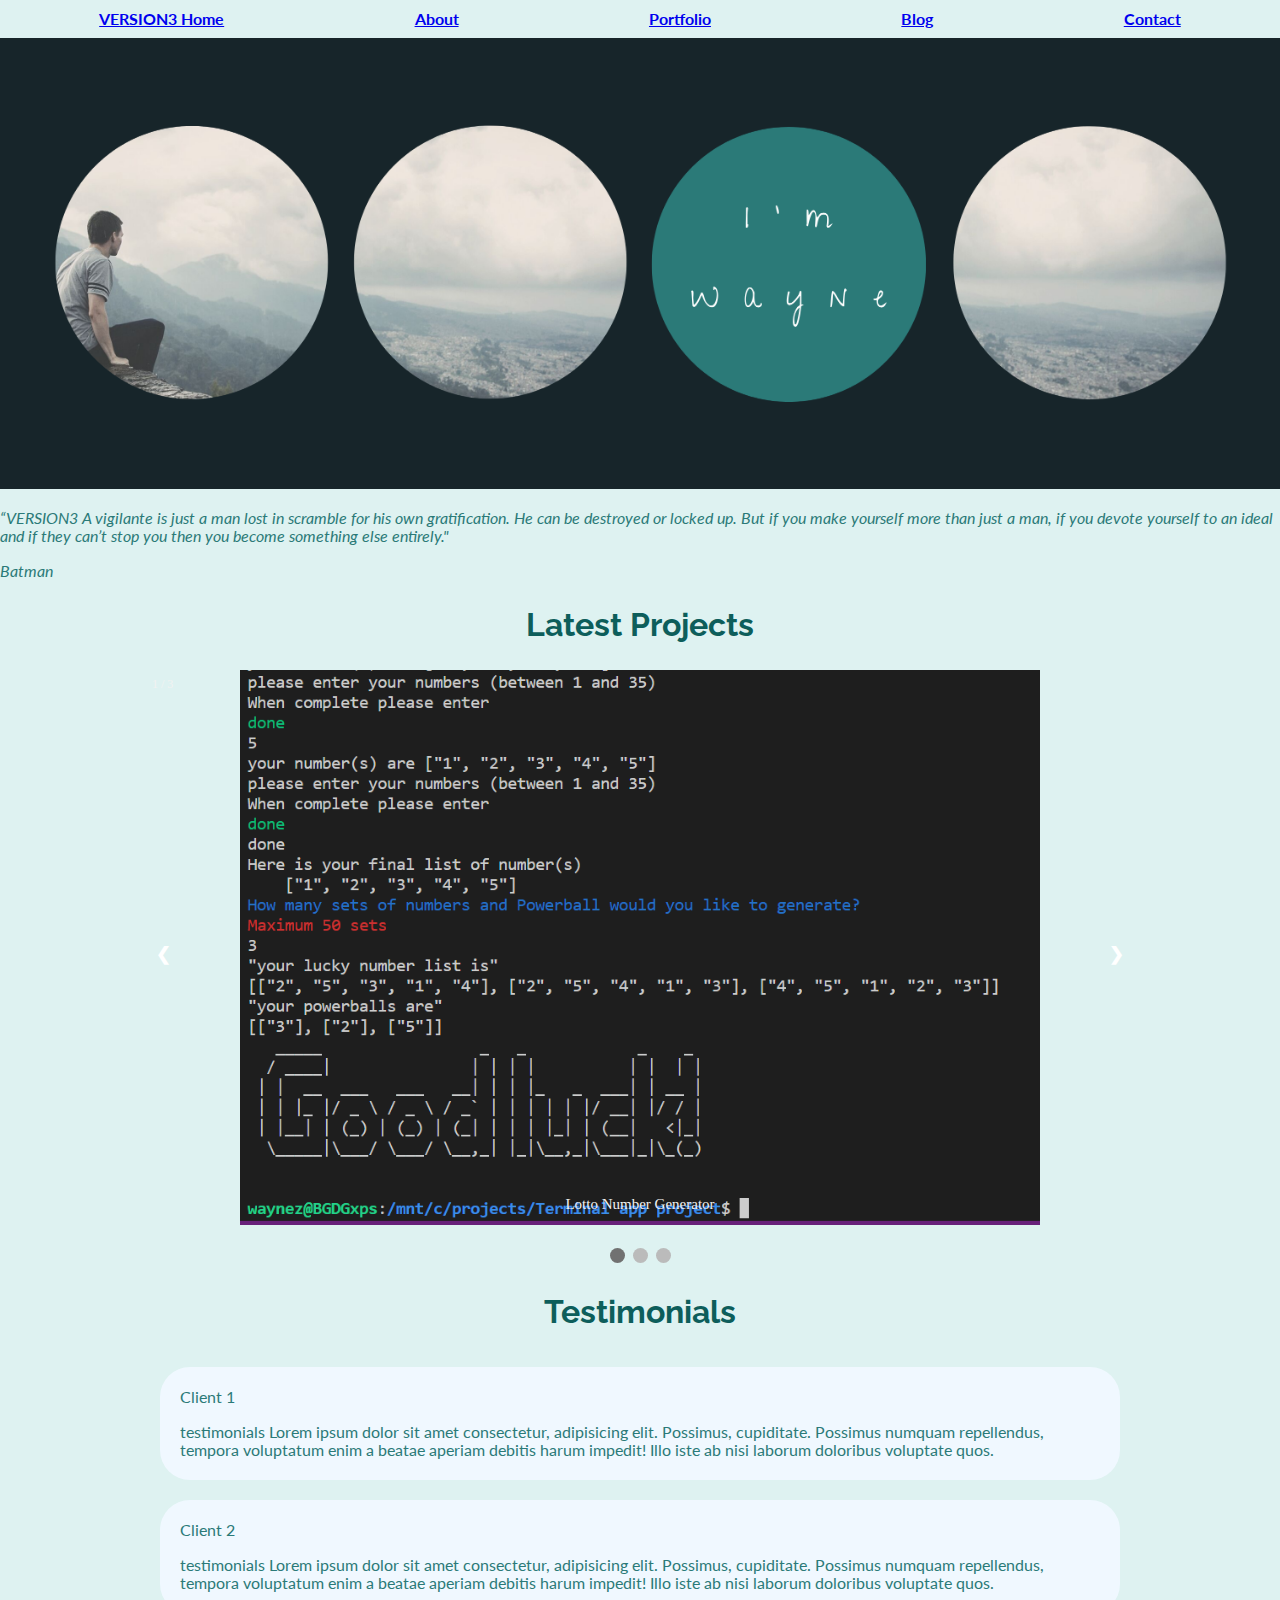
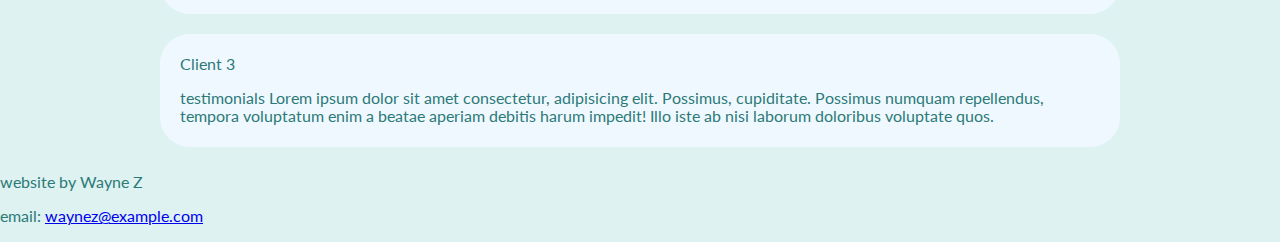
<file: src/index.html>
<!DOCTYPE html>

<html>
<head>
  <meta charset="utf-8" />
    <title>
        Wayne's Porfolio
    </title>
    <link rel="stylesheet" href="normalize.css"/>
    <link rel="stylesheet" type="text/css" media="screen" href="main.css" />
    <meta name="viewport" content="width=device-width, initial-scale=1.0" />

    <!-- <link href="https://fonts.googleapis.com/css?family=Anton|Crete+Round:400,400i&display=swap" rel="stylesheet">  -->
    
</head>

<body>

    <section class="topbar">  
        
        <div class="topbaroption"><a href= index.html >VERSION3 Home</a></div>  
          <div class="topbaroption"><a href= about.html >About</a></div>
          <div class="topbaroption"><a href= portfolio.html>Portfolio</a></div>
          <div class="topbaroption"><a href= blog.html>Blog</a></div>
          <div class="topbaroption"><a href= contact.html>Contact</a></div>   

        
    </section>

    <div class="bigimage">
        <!-- large image with Wayne on top -->
        <!-- <h2 id="wayne">I'm Wayne</h2> -->
        <img class="topimage" src="images/I'm_Wayne.png" /> 

    </div>

    <div class="quote">
        <p></p>

        <p>    “VERSION3 A vigilante is just a man lost in scramble for his own gratification. He can be destroyed or locked up. But if you make yourself more than just a man, if you devote yourself to an ideal and if they can’t stop you then you become something else entirely."</p> 
        <p>Batman</p>
        <!-- <p>Lorem ipsum dolor sit, amet consectetur adipisicing elit. Dignissimos temporibus saepe dolores animi nisi quis accusantium, tempore totam eius aut, laudantium magnam! Nesciunt pariatur magni expedita tenetur laboriosam maiores facilis.</p> -->


        
    </div>

    <div>
      <h2>Latest Projects</h2>
       

            <!-- Slideshow container -->
      <div class="slideshow-container">

        <!-- Full-width images with number and caption text -->
        <div class="mySlides fade">
          <div class="numbertext">1 / 3</div>
          <img src="images/terminal_app01.png" class="caroimg">
          <div class="text">Lotto Number Generator</div>
        </div>
      
        <div class="mySlides fade">
          <div class="numbertext">2 / 3</div>
          <img src="images/album02.png" class="caroimg">
          <div class="text">Favourite band tribute website</div>
        </div>
      
        <div class="mySlides fade">
          <div class="numbertext">3 / 3</div>
          <img src="images/wireframe screen.jpg" class="caroimg">
          <div class="text">Startup platform</div>
        </div>
      
        <!-- Next and previous buttons -->
        <a class="prev" onclick="plusSlides(-1)">&#10094;</a>
        <a class="next" onclick="plusSlides(1)">&#10095;</a>
      </div>
      <br>
      
      <!-- The dots/circles -->
      <div style="text-align:center">
        <span class="dot" onclick="currentSlide(1)"></span>
        <span class="dot" onclick="currentSlide(2)"></span>
        <span class="dot" onclick="currentSlide(3)"></span>
      </div> 




    </div>
    <!-- container ends -->

    <div class="alltestimonials">
      
    <h2 >Testimonials</h2>
      <div class="testimonials">
        <p>Client 1</p>
        <p>testimonials Lorem ipsum dolor sit amet consectetur, adipisicing elit. Possimus, cupiditate. Possimus numquam repellendus, tempora voluptatum enim a beatae aperiam debitis harum impedit! Illo iste ab nisi laborum doloribus voluptate quos.</p>
        
      </div>

      <div class="testimonials">
          <p>Client 2</p>
        <p>testimonials Lorem ipsum dolor sit amet consectetur, adipisicing elit. Possimus, cupiditate. Possimus numquam repellendus, tempora voluptatum enim a beatae aperiam debitis harum impedit! Illo iste ab nisi laborum doloribus voluptate quos.</p>
        
      </div>

      <div class="testimonials">
          <p>Client 3</p>
        <p>testimonials Lorem ipsum dolor sit amet consectetur, adipisicing elit. Possimus, cupiditate. Possimus numquam repellendus, tempora voluptatum enim a beatae aperiam debitis harum impedit! Illo iste ab nisi laborum doloribus voluptate quos.</p>
        
      </div>

    </div>

    <script src="myscripts.js"></script>
</body>



<footer>
    <p>website by Wayne Z</p>
    <p>email: <a href="mailto:waynez@mockupemail.com">
    waynez@example.com</a></p>
</footer> 

</html>
</file>
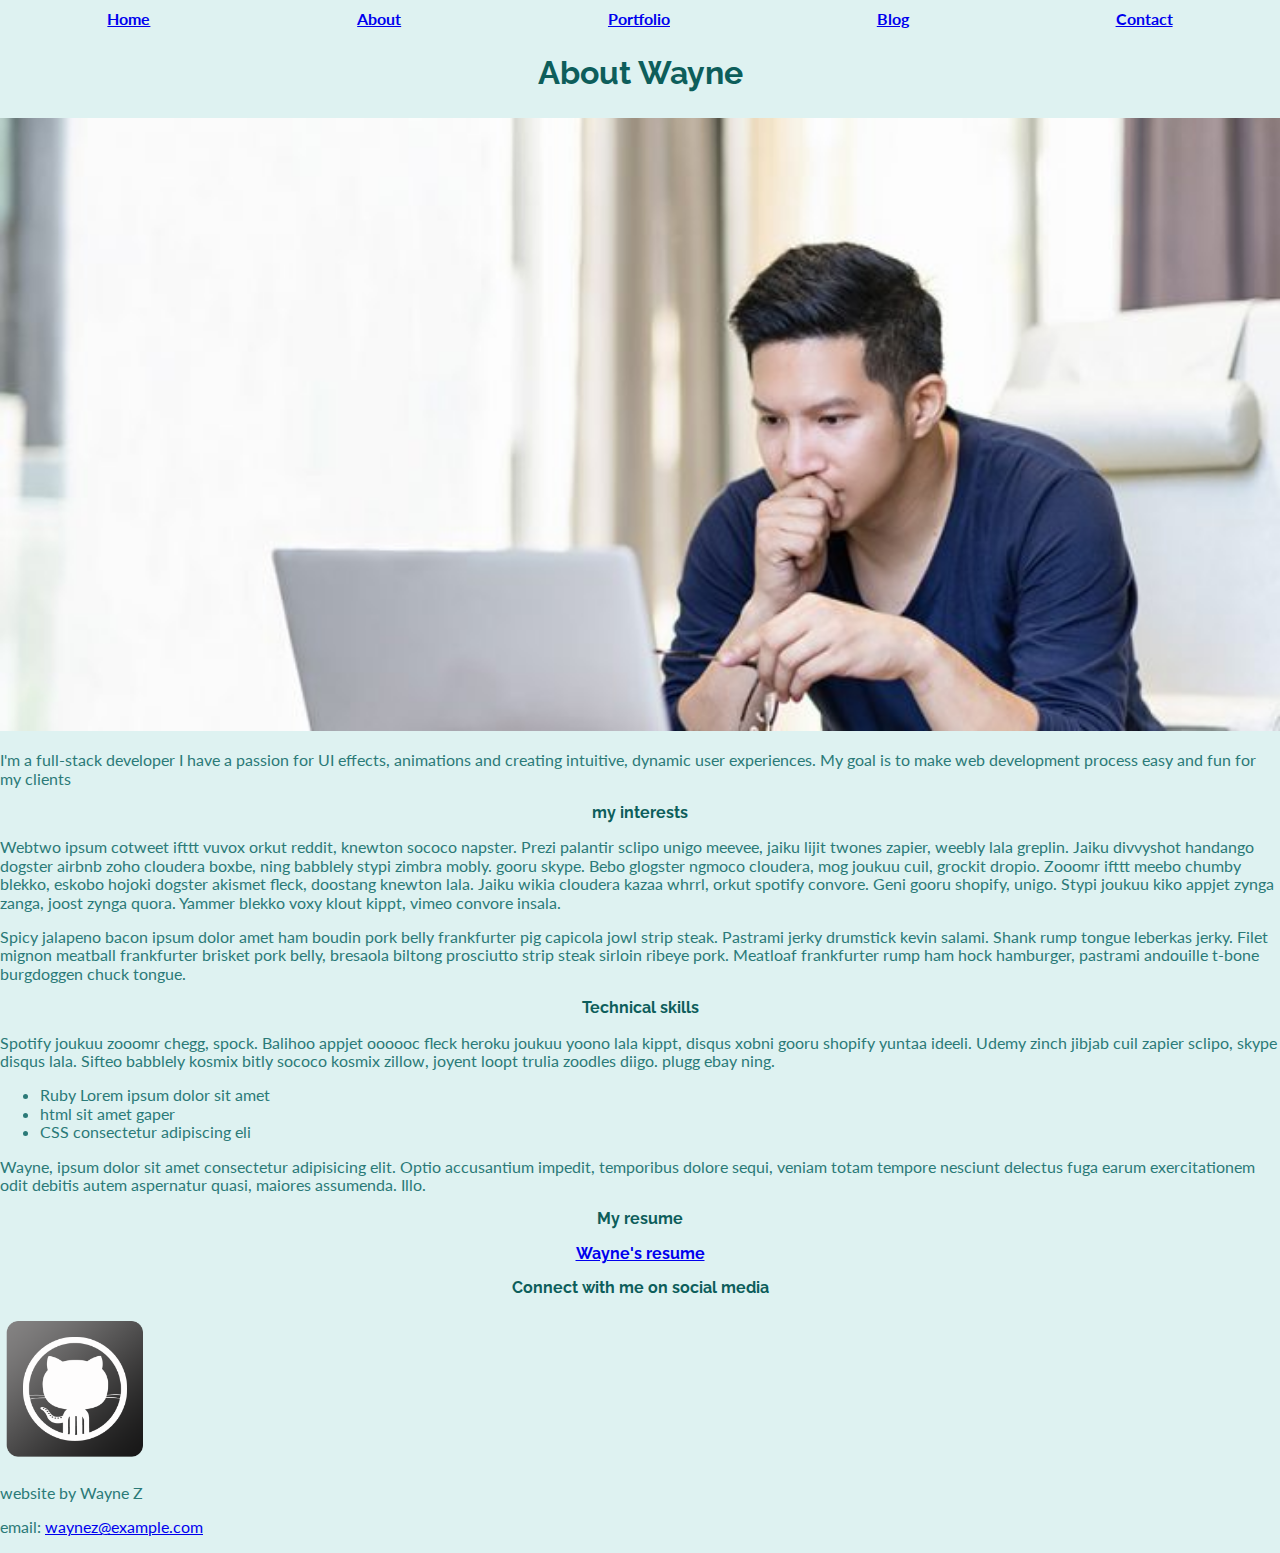
<file: src/about.html>
<!doctype html>

<html lang="en">
<head>
  <meta charset="utf-8">

  <title>Porfolio</title>
  <link rel="stylesheet" href="normalize.css"/>
  <meta name="viewport" content="width=device-width, initial-scale=1.0" />
  <link rel="stylesheet" type="text/css" media="screen" href="main.css" />


</head>

<body>

    <section class="topbar">  
        
        <div><a href= index.html>Home</a></div>  
          <div><a href= about.html>About</a></div>
          <div><a href= portfolio.html>Portfolio</a></div>
          <div><a href= blog.html>Blog</a></div>
          <div><a href= contact.html>Contact</a></div>   

        
    </section>

<h2>About Wayne</h2>

    <div>

      
      <img class="topimage" src="images/using_computer_thinking.jpg" />

    </div>

    <div>
      <p> 

          I'm a full-stack developer 
          I have a passion for UI effects, animations and creating intuitive, dynamic user experiences.
          My goal is to make web development process easy and fun for my clients

      </p>

      <h3>my interests</h3>

      <p> 
          Webtwo ipsum cotweet ifttt vuvox orkut reddit, knewton sococo napster. Prezi palantir sclipo unigo meevee, jaiku lijit twones zapier, weebly lala greplin.  Jaiku divvyshot handango dogster airbnb zoho cloudera boxbe, ning babblely stypi zimbra mobly. gooru skype. Bebo glogster ngmoco cloudera, mog joukuu cuil, grockit dropio. Zooomr ifttt meebo chumby blekko, eskobo hojoki dogster akismet fleck, doostang knewton lala. Jaiku wikia cloudera kazaa whrrl, orkut spotify convore. Geni gooru shopify, unigo. Stypi joukuu kiko appjet zynga zanga, joost zynga quora. Yammer blekko voxy klout kippt, vimeo convore insala.
      </p>

      <p>
          Spicy jalapeno bacon ipsum dolor amet ham boudin pork belly frankfurter pig capicola jowl strip steak. Pastrami jerky drumstick kevin salami. Shank rump tongue leberkas jerky. Filet mignon meatball frankfurter brisket pork belly, bresaola biltong prosciutto strip steak sirloin ribeye pork. Meatloaf frankfurter rump ham hock hamburger, pastrami andouille t-bone burgdoggen chuck tongue.
      </p>

     
    
      <h3>  Technical skills</h3>
      
      <p>
        
        Spotify joukuu zooomr chegg, spock. Balihoo appjet oooooc fleck heroku joukuu yoono lala kippt, disqus xobni gooru shopify yuntaa ideeli. Udemy zinch jibjab cuil zapier sclipo, skype disqus lala. Sifteo babblely kosmix bitly sococo kosmix zillow, joyent loopt trulia zoodles diigo. plugg ebay ning. 
  
      </p>
      
      <ul>
        <li>Ruby Lorem ipsum dolor sit amet</li>
        <li>html sit amet gaper</li>
        <li>CSS consectetur adipiscing eli</li>

      </ul>

      <p> 
  
        Wayne, ipsum dolor sit amet consectetur adipisicing elit. Optio accusantium impedit, temporibus dolore sequi, veniam totam tempore nesciunt delectus fuga earum exercitationem odit debitis autem aspernatur quasi, maiores assumenda. Illo.
      </p>
      
      

    </div>

    <div>
      <h3>My resume</h3>
      <h3><a href="resume.pdf">Wayne's resume</a></h3>

    </div>

    <div>
      <h3>Connect with me on social media</h3>
      <a href="https://github.com/waynezdev"> <img  class="socialicon" src="images/github-icon.png" /> </a>
    </div>

    














    <script src="myscripts.js"></script>
</body>

<footer>
    <p>website by Wayne Z</p>
    <p>email: <a href="mailto:waynez@mockupemail.com">
    waynez@example.com</a></p>
</footer> 

</html>
</file>
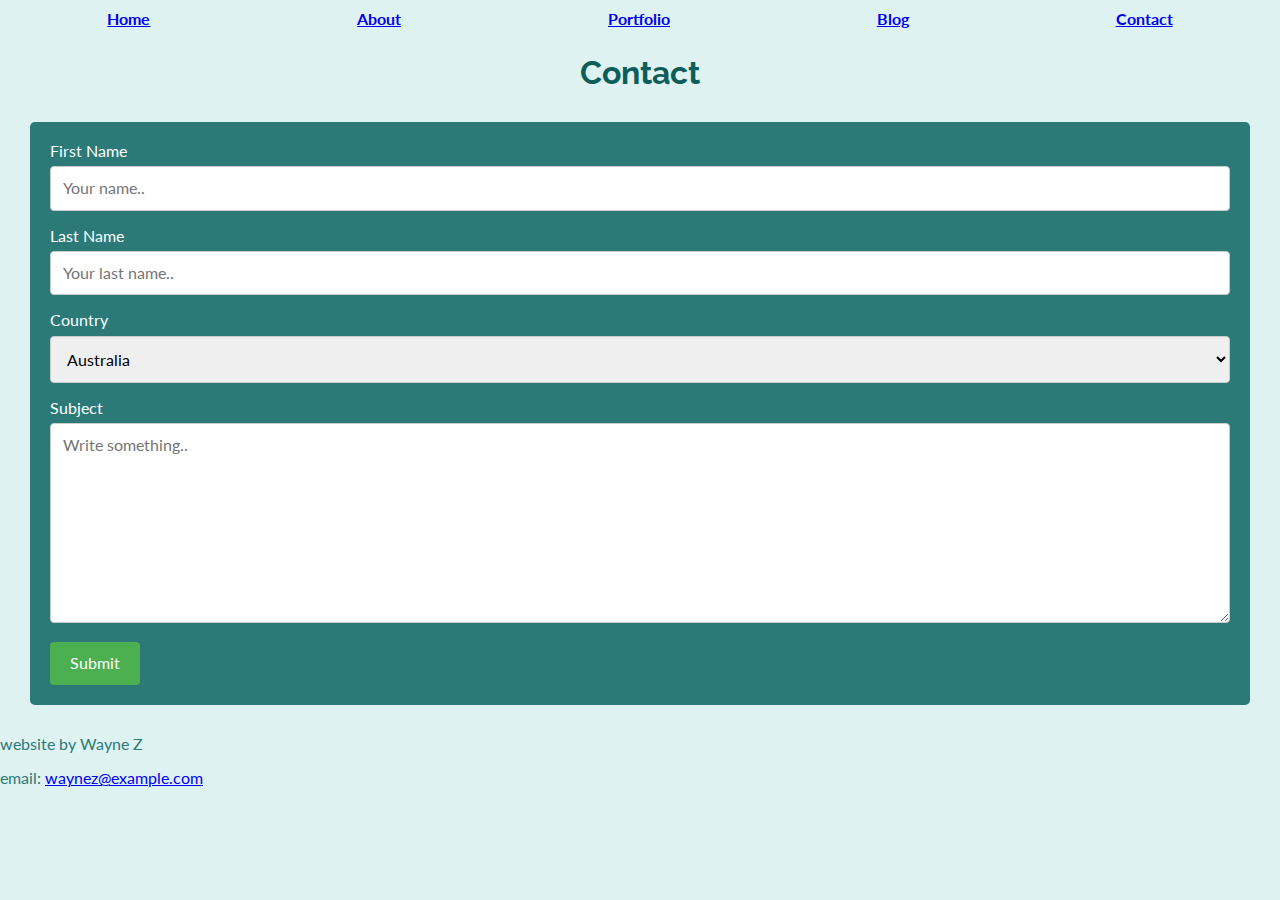
<file: src/contact.html>
<!doctype html>

<html lang="en">
<head>
  <meta charset="utf-8">

  <title>Contact me</title>
  <link rel="stylesheet" href="normalize.css"/>
  <meta name="viewport" content="width=device-width, initial-scale=1.0" />
  <link rel="stylesheet" type="text/css" media="screen" href="main.css" />


</head>

<body>

       <section class="topbar">  
        
            <div><a href= index.html>Home</a></div>
                <div><a href= about.html>About</a></div>
                <div><a href= portfolio.html>Portfolio</a></div>
                <div><a href= blog.html>Blog</a></div>
                <div><a href= contact.html>Contact</a></div>   
      
              
          </section>

<h2>Contact</h2>


<div class="container">
        <form action="action_page.php">
      
          <label for="fname">First Name</label>
          <input type="text" id="fname" name="firstname" placeholder="Your name..">
      
          <label for="lname">Last Name</label>
          <input type="text" id="lname" name="lastname" placeholder="Your last name..">
      
          <label for="country">Country</label>
          <select id="country" name="country">
            <option value="australia">Australia</option>
            <option value="canada">Canada</option>
            <option value="usa">USA</option>
          </select>
      
          <label for="subject">Subject</label>
          <textarea id="subject" name="subject" placeholder="Write something.." style="height:200px"></textarea>
      
          <input type="submit" value="Submit">
      
        </form>
      </div> 















    <script src="myscripts.js"></script>
</body>

<footer>
    <p>website by Wayne Z</p>
    <p>email: <a href="mailto:waynez@mockupemail.com">
    waynez@example.com</a></p>
</footer> 
</html>
</file>
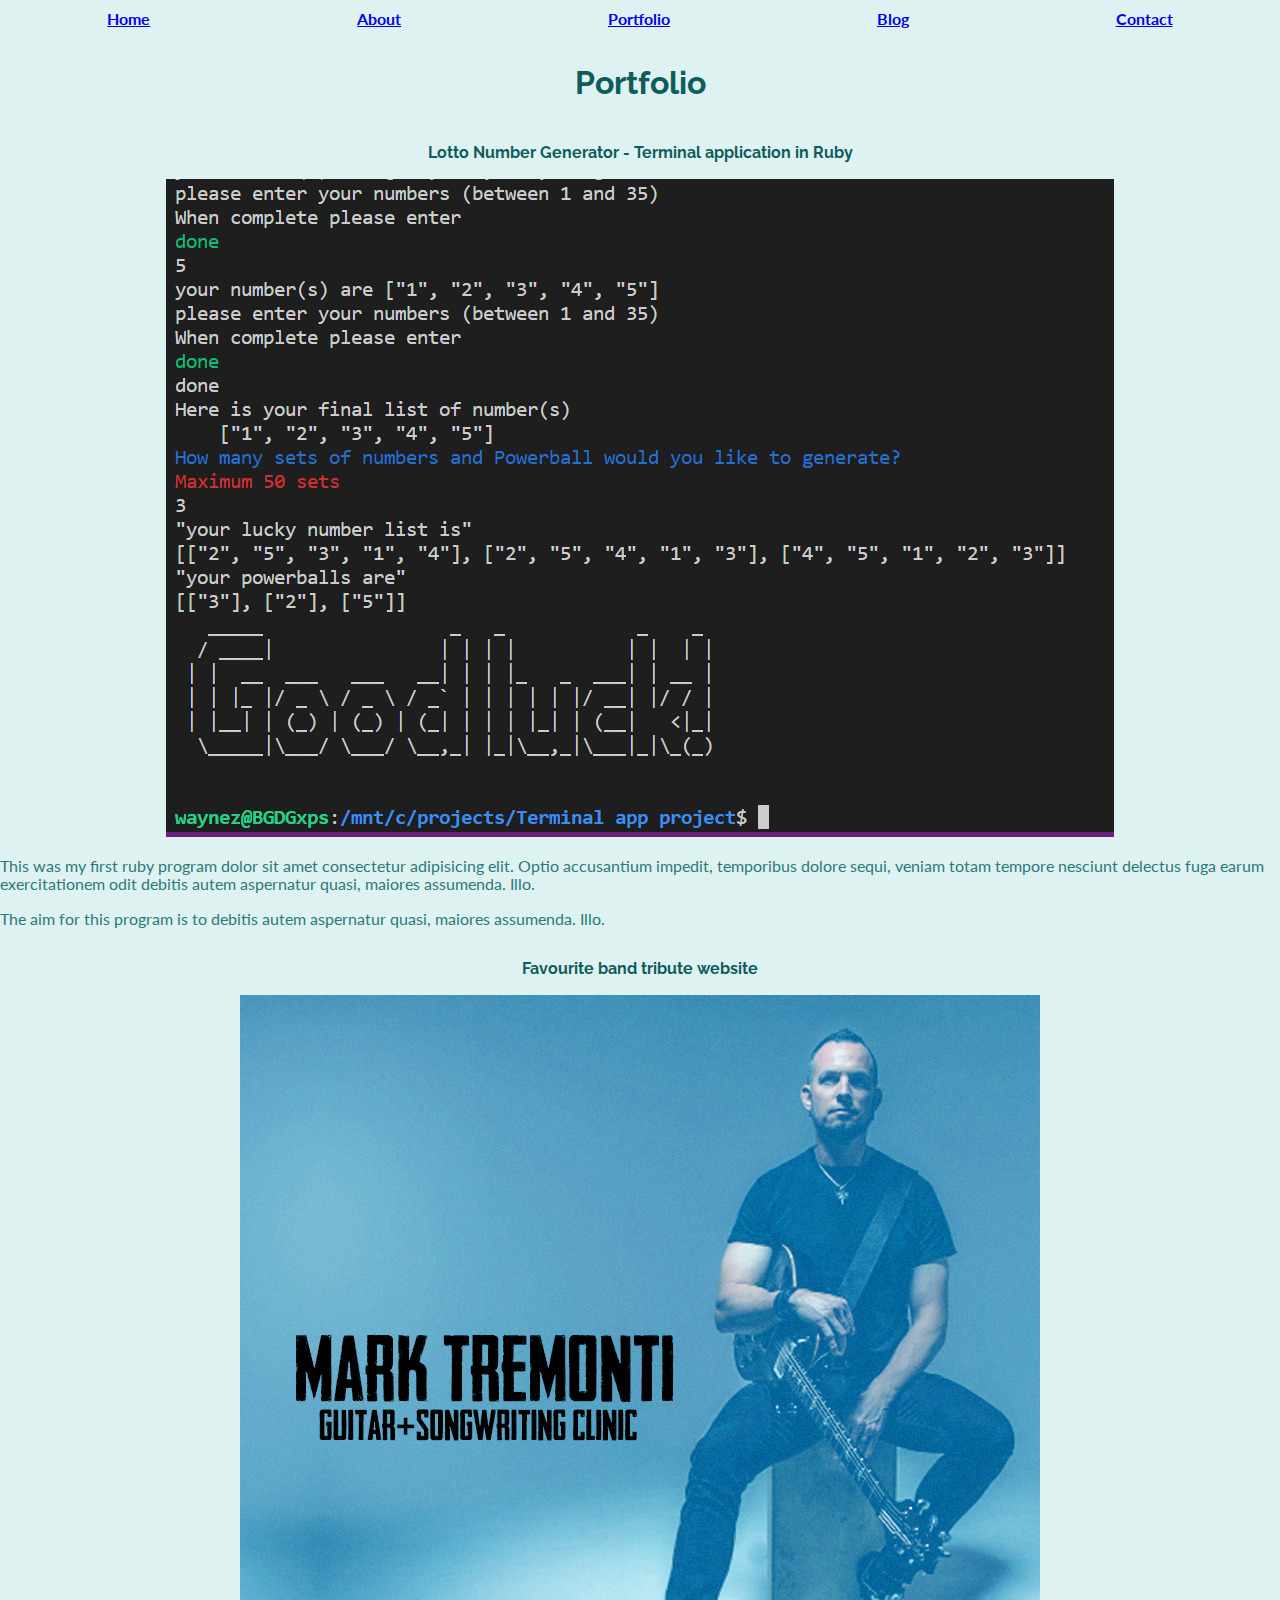
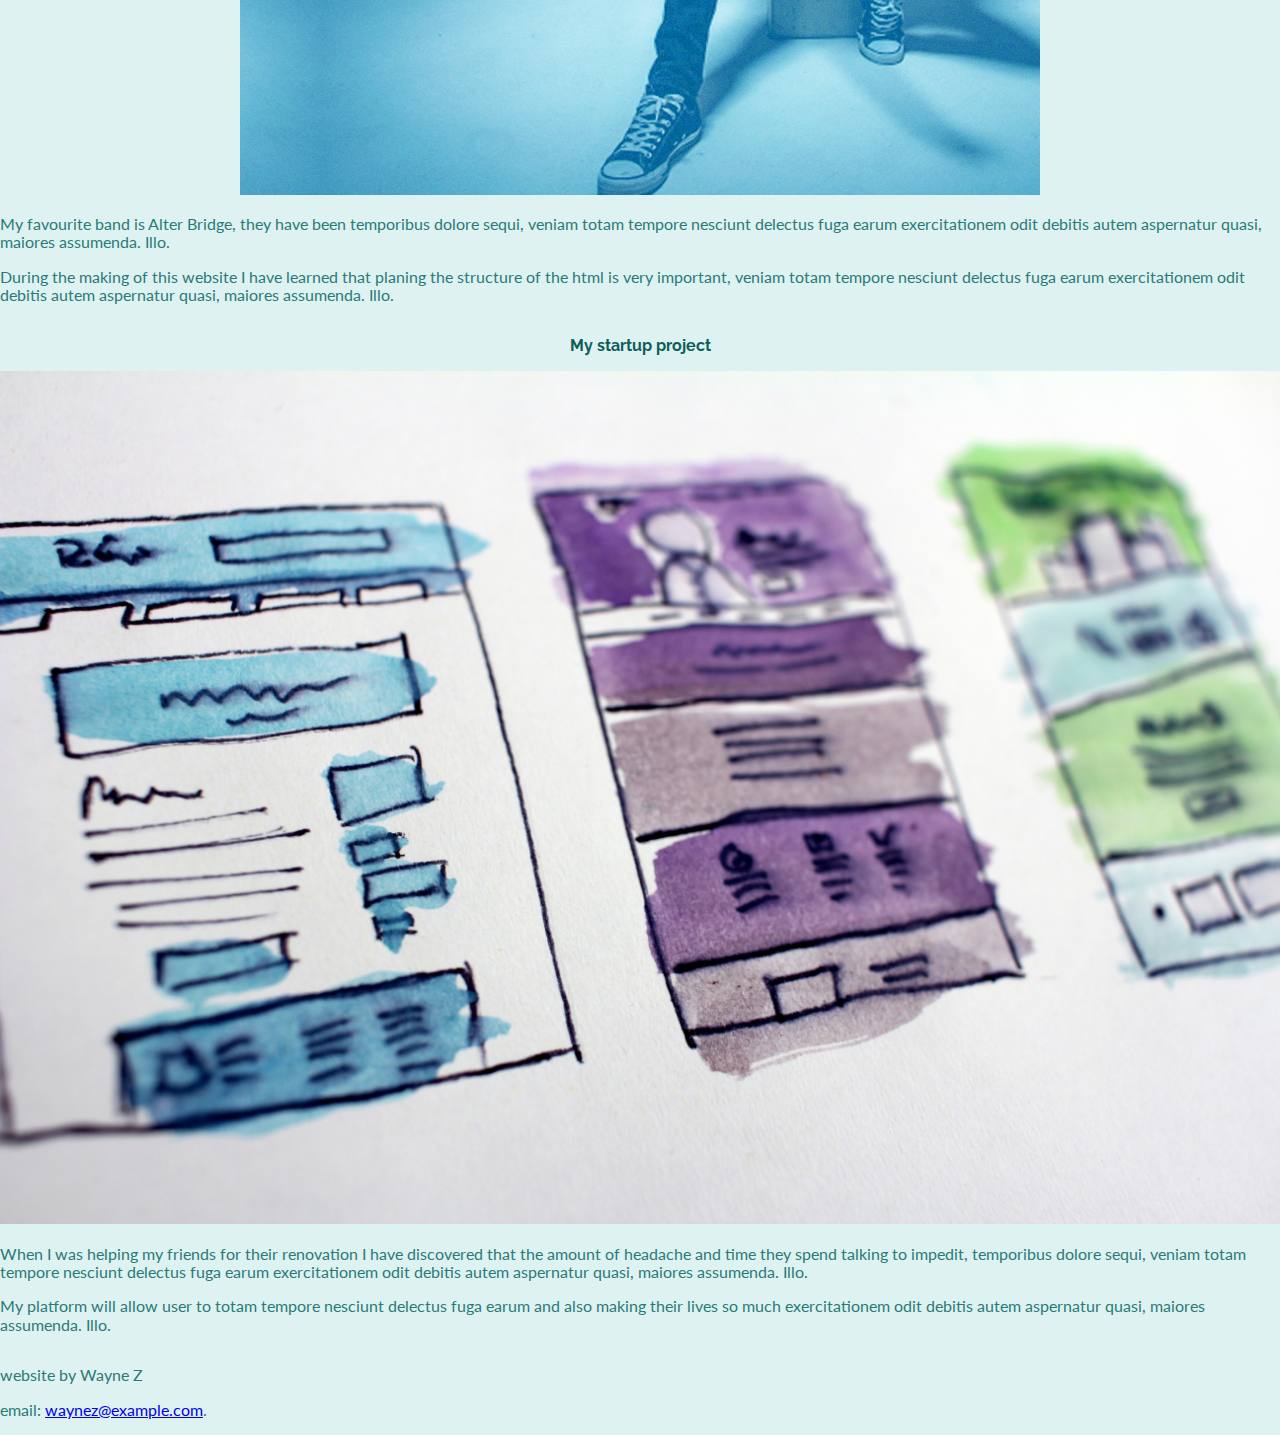
<file: src/portfolio.html>
<!doctype html>

<html lang="en">
<head>
  <meta charset="utf-8">

  <title>Porfolio</title>
  <link rel="stylesheet" href="normalize.css"/>
  <meta name="viewport" content="width=device-width, initial scale=1.0"/>
  <link rel="stylesheet" type="text/css" media="screen" href="main.css" />


</head>

<body>

    <section class="topbar">  
        
        <div><a href= index.html>Home</a></div>  
          <div><a href= about.html>About</a></div>
          <div><a href= portfolio.html>Portfolio</a></div>
          <div><a href= blog.html>Blog</a></div>
          <div><a href= contact.html>Contact</a></div>   

        
    </section>

<div id="allportfolio"> 
  <h2>Portfolio</h2>

  <h3>Lotto Number Generator - Terminal application in Ruby</h3>

    <div class="portfolio">

      <img src="images/terminal_app01.png" />

    </div>

    <div>
      <p> 
        This was my first ruby program dolor sit amet consectetur adipisicing elit. Optio accusantium impedit, temporibus dolore sequi, veniam totam tempore nesciunt delectus fuga earum exercitationem odit debitis autem aspernatur quasi, maiores assumenda. Illo.
      </p>

      <p> 

          The aim for this program is to debitis autem aspernatur quasi, maiores assumenda. Illo.
      </p>

    </div>

    <h3>Favourite band tribute website</h3>

    <div class="portfolio">

      <img src="images/album02.png"/>

    </div>

    <div>
      <p> 

        My favourite band is Alter Bridge, they have been temporibus dolore sequi, veniam totam tempore nesciunt delectus fuga earum exercitationem odit debitis autem aspernatur quasi, maiores assumenda. Illo.
      </p>

      <p> 

          During the making of this website I have learned that planing the structure of the html is very important, veniam totam tempore nesciunt delectus fuga earum exercitationem odit debitis autem aspernatur quasi, maiores assumenda. Illo.
      </p>
    </div>

    <h3>My startup project</h3>
    <div class="portfolio">
     
        <img src="images/wireframe screen.jpg" />
  
      </div>
  
      <div>
        <p> 
  
          When I was helping my friends for their renovation I have discovered that the amount of headache and time they spend talking to impedit, temporibus dolore sequi, veniam totam tempore nesciunt delectus fuga earum exercitationem odit debitis autem aspernatur quasi, maiores assumenda. Illo.
        </p>
  
        <p> 
  
            My platform will allow user to totam tempore nesciunt delectus fuga earum and also making their lives so much exercitationem odit debitis autem aspernatur quasi, maiores assumenda. Illo.
        </p>
      </div>

</div>













    <script src="myscripts.js"></script>
</body>

<footer>
    <p>website by Wayne Z</p>
    <p>email: <a href="mailto:waynez@mockupemail.com">
    waynez@example.com</a>.</p>
</footer> 

</html>
</file>
<file: src/main.css>
@import url("https://fonts.googleapis.com/css?family=Lato:400,700|Nothing+You+Could+Do|Raleway:700|Reenie+Beanie&display=swap");
/* Header/Blog Title */
/* Create two unequal columns that floats next to each other */
/* Left column */
.leftcolumn {
  float: left;
  width: 75%;
}

/* Right column */
.rightcolumn {
  float: left;
  width: 25%;
  padding-left: 20px;
}

/* Fake image */
.fakeimg {
  background-color: #def2f1;
  width: 100%;
  padding: 20px;
}

/* Add a card effect for articles */
.card {
  background-color: #2b7a78;
  padding: 20px;
  margin-top: 20px;
}

/* Clear floats after the columns */
.row:after {
  content: "";
  display: table;
  clear: both;
}

/* Footer */
.footer {
  padding: 20px;
  text-align: center;
  background: #2b7a78;
  margin-top: 20px;
}

/* Responsive layout - when the screen is less than 800px wide, make the two columns stack on top of each other instead of next to each other */
@media screen and (max-width: 800px) {
  .leftcolumn, .rightcolumn {
    width: 100%;
    padding: 0;
  }
}
.card {
  color: #def2f1;
  font-family: "Lato", sans-serif;
  color: #2b7a78;
}

.card h5 {
  color: #def2f1;
  font-family: "Lato", sans-serif;
}

.card h2 {
  color: #def2f1;
  font-family: "Lato", sans-serif;
}

.card h3 {
  color: #def2f1;
  font-size: 150%;
}

.blogimg {
  width: 100%;
}

/* Style inputs with type="text", select elements and textareas */
input[type=text], select, textarea {
  width: 100%;
  /* Full width */
  padding: 12px;
  /* Some padding */
  border: 1px solid #ccc;
  /* Gray border */
  border-radius: 4px;
  /* Rounded borders */
  box-sizing: border-box;
  /* Make sure that padding and width stays in place */
  margin-top: 6px;
  /* Add a top margin */
  margin-bottom: 16px;
  /* Bottom margin */
  resize: vertical;
}

/* Style the submit button with a specific background color etc */
input[type=submit] {
  background-color: #4CAF50;
  color: white;
  padding: 12px 20px;
  border: none;
  border-radius: 4px;
  cursor: pointer;
  font-family: "Lato", sans-serif;
  color: #feffff;
}

/* When moving the mouse over the submit button, add a darker green color */
input[type=submit]:hover {
  background-color: #45a049;
}

/* Add a background color and some padding around the form */
.container {
  border-radius: 5px;
  background-color: #2b7a78;
  padding: 20px;
  margin: 30px;
  font-family: "Lato", sans-serif;
  color: #feffff;
}

.topbar {
  display: flex;
  flex-direction: row;
  justify-content: space-around;
  font-family: "Lato", Open Sans, sans-serif;
  font-weight: bold;
  color: #000000;
  margin: 10px 4px;
}

a.topbaroption {
  font-size: 100%;
  text-decoration: none;
}
a.topbaroption:visited {
  color: #2b7a78;
}
a.topbaroption:hover {
  transform: rotate(180deg);
  transition: 0.7s;
  -webkit-transition: 0.7s;
  -moz-transition: 0.7s;
  -ms-transition: 0.7s;
  -o-transition: 0.7s;
  -webkit-transform: rotate(180deg);
  -moz-transform: rotate(180deg);
  -o-transform: rotate(180deg);
  -ms-transform: rotate(180deg);
}

* {
  box-sizing: border-box;
}

/* Slideshow container */
.slideshow-container {
  max-width: 1000px;
  position: relative;
  margin: auto;
}

/* Hide the images by default */
.mySlides {
  display: none;
  text-align: center;
}

/* Next & previous buttons */
.prev, .next {
  cursor: pointer;
  position: absolute;
  top: 50%;
  width: auto;
  margin-top: -22px;
  padding: 16px;
  color: white;
  font-weight: bold;
  font-size: 18px;
  transition: 0.6s ease;
  border-radius: 0 3px 3px 0;
  user-select: none;
}

/* Position the "next button" to the right */
.next {
  right: 0;
  border-radius: 3px 0 0 3px;
}

/* On hover, add a black background color with a little bit see-through */
.prev:hover, .next:hover {
  background-color: rgba(0, 0, 0, 0.8);
}

/* Caption text */
.text {
  color: #f2f2f2;
  font-size: 15px;
  padding: 8px 12px;
  position: absolute;
  bottom: 8px;
  width: 100%;
  text-align: center;
}

/* Number text (1/3 etc) */
.numbertext {
  color: #f2f2f2;
  font-size: 12px;
  padding: 8px 12px;
  position: absolute;
  top: 0;
}

/* The dots/bullets/indicators */
.dot {
  cursor: pointer;
  height: 15px;
  width: 15px;
  margin: 0 2px;
  background-color: #bbb;
  border-radius: 50%;
  display: inline-block;
  transition: background-color 0.6s ease;
}

.active, .dot:hover {
  background-color: #717171;
}

/* Fading animation */
.fade {
  -webkit-animation-name: fade;
  -webkit-animation-duration: 1.5s;
  animation-name: fade;
  animation-duration: 1.5s;
}

@-webkit-keyframes fade {
  from {
    opacity: 0.4;
  }
  to {
    opacity: 1;
  }
}
@keyframes fade {
  from {
    opacity: 0.4;
  }
  to {
    opacity: 1;
  }
}
.caroimg {
  width: 80%;
  text-align: center;
}

footer {
  display: block;
}

.topimage {
  width: 100%;
}

#wayne {
  position: absolute;
  font-family: "Nothing You Could Do", cursive;
  color: #17252a;
  font-size: 200%;
  height: 150px;
  background-color: blue;
  display: flex;
  justify-content: flex-end;
  align-items: flex-end;
}

body {
  background-color: #def2f1;
}

h2 {
  font-family: "Raleway", sans-serif;
  text-align: center;
  font-size: 200%;
  color: #0d5e5b;
}

h3 {
  font-family: "Raleway", sans-serif;
  font-weight: bold;
  text-align: center;
  font-size: 100%;
  color: #0d5e5b;
}

p {
  font-family: "Lato", sans-serif;
  color: #2b7a78;
}

.quote {
  font-family: "Lato", sans-serif;
  font-style: italic;
  color: #2b7a78;
}

ul {
  font-family: "Lato", sans-serif;
  color: #2b7a78;
}

.alltestimonials {
  display: flex;
  flex-direction: column;
  justify-content: center;
  align-items: center;
}

.testimonials {
  background-color: aliceblue;
  border-radius: 30px;
  text-align: lef;
  padding: 5px 20px;
  margin: 10px 50px;
  width: 75%;
}

#allportfolio {
  display: flex;
  flex-direction: column;
  justify-content: center;
  align-items: center;
}

.portfolio img {
  width: 100%;
}

.socialicon {
  height: 150px;
  width: 150px;
}

/*# sourceMappingURL=main.css.map */
</file>
